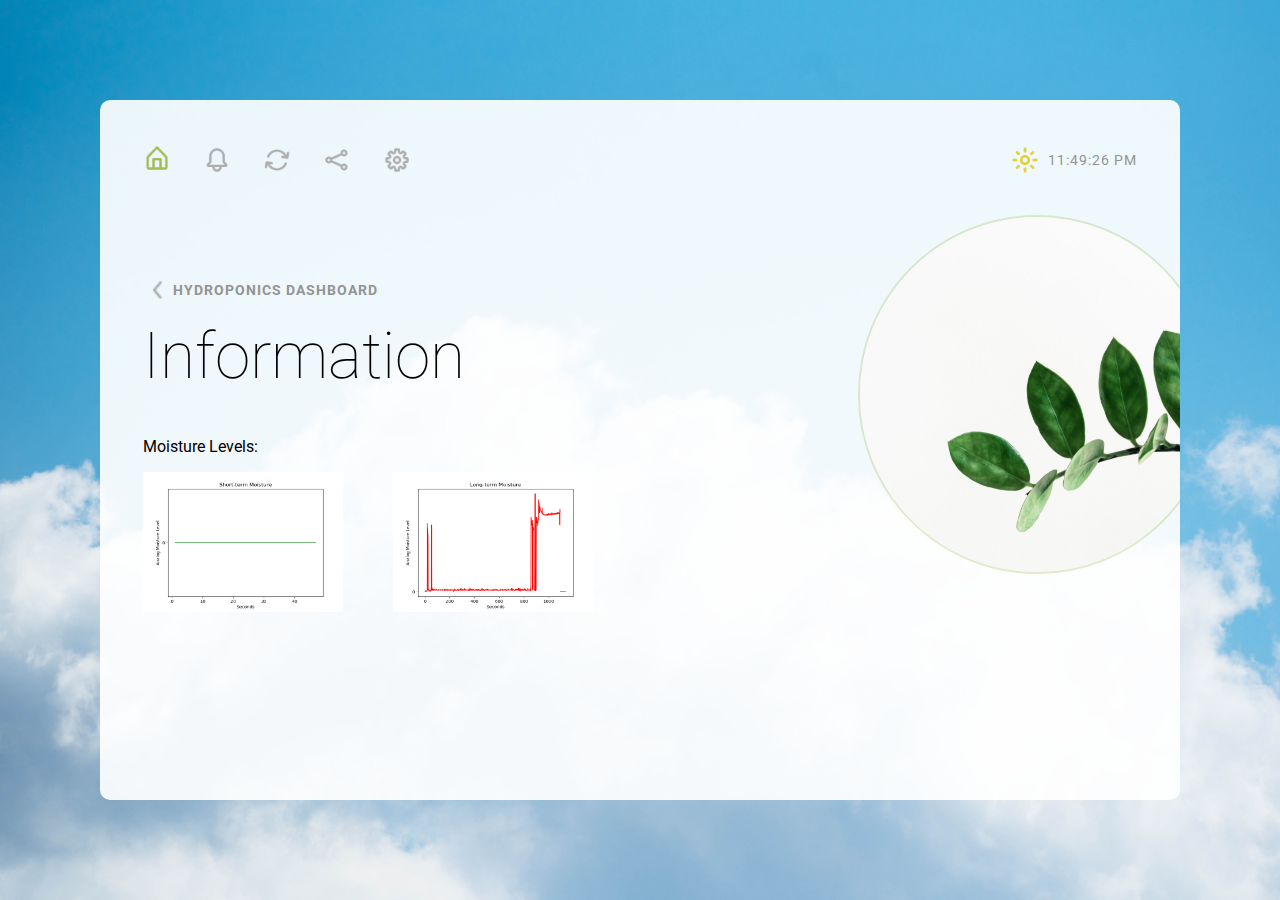
<file: templates/info.html>
<!DOCTYPE html>
<html lang="en">

<head>
  <meta charset="UTF-8">
  <meta name="viewport" content="width=device-width, initial-scale=1.0">
  <meta http-equiv="X-UA-Compatible" content="ie=edge">
  <link href="https://fonts.googleapis.com/css?family=Roboto" rel="stylesheet">
  <link rel="stylesheet" href="../static/css/switch.css">
  <link rel="stylesheet" href="../static/css/style.css">
  <link rel="shortcut icon" href="../static/resources/favicon.png">
  <script src="../static/script/script.js" defer></script>
  <title>Infomation - Hypoponics Dashboard</title>
</head>

<body>

  <div id="content">
    <!-- Header Section -->
    <header>
      <nav>
        <div id="navbar-left">
          <a href="{{ url_for('index') }}"><img src="../static/resources/icon-home.png" alt="Home Menu"></a>
          <img src="../static/resources/icon-bell.png" alt="Bell Menu">
          <img src="../static/resources/icon-refresh.png" alt="Refresh Menu">
          <img src="../static/resources/icon-share.png" alt="Share Menu">
          <img src="../static/resources/icon-gear.png" alt="Gear Menu">
        </div>
        <div id="navbar-right">
          <!-- <p>Time: </p> -->
          <img src="../static/resources/icon-sun.png" alt="Sun Menu">
          <p id="time" onload="showTime()"></p>
        </div>
      </nav>
    </header>

    <!-- Main Section -->
    <main>

      <!-- Left Side (Text) -->
      <div id="left">
        <div id="note">
          <img src="../static/resources/icon-back.png" alt="Back Button">
          <h2>Hydroponics Dashboard</h2>
        </div>

        <h1>Information</h1>

        <!-- The amount of water being used -->
        <p>Moisture Levels:</p>

        <div id="thing">
          <img id="graph1" src="../static/resources/moistureshort.png" />
          <img id="graph2" src="../static/resources/moisturelong.png" />
        </div>

      </div>

      <!-- Right Side (Image) -->
      <div id="right">
        <img src="../static/resources/info.jpg" alt="Plant Species">
      </div>
    </main>

  </div>
</body>

</html>
</file>
<file: static/css/switch.css>
/* Switches */
.power-buttons-container {
	width: 100%;
	display: flex;
	justify-content: space-between;
}

.power-buttons-data {
	width: 60%;
	height: 182.5px;
	display: flex;
	flex-direction: column;
	/* justify-content: space-between; */
	font-size: 1rem;
    font-weight: 400;
	line-height: 1.5;
	padding-bottom: 2px;
	border: black 2px solid;
	border-radius: 5px;
}

.power-button {
	width: 100%;
	padding-top: 0px;
	/* border-bottom: 1px solid gray; */
}

.switch {
	position: relative;
	display: inline-block;
	width: 60px;
	height: 34px;
	transform: scale(0.60);
	transform-origin: right;
}

.switch input {
	/* opacity: 0;
	width: 0;
	height: 0; */
}

.slider {
	position: absolute;
	cursor: pointer;
	top: 0;
	left: 0;
	right: 0;
	bottom: 0;
	background-color: #ccc;
	-webkit-transition: .4s;
	transition: .4s;
}

.slider:before {
	position: absolute;
	content: "";
	height: 26px;
	width: 26px;
	left: 4px;
	bottom: 4px;
	background-color: white;
	-webkit-transition: .4s;
	transition: .4s;
}

input:checked + .slider {
	background-color: #2196f3;
}

input:focus + .slider {
	box-shadow: 0 0 1px #2196f3;
}

input:checked + .slider:before {
	-webkit-transform: translateX(26px);
	-ms-transform: translateX(26px);
	transform: translateX(26px);
}

/* Rounded sliders */
.slider.round {
	border-radius: 34px;
}

.slider.round:before {
	border-radius: 50%;
}
</file>
<file: static/css/style.css>
/* Boilerplate */

* {
  box-sizing: border-box;
}

body {
  margin: 0;
  font-family: 'Roboto', sans-serif;
  overflow-x: hidden;
  padding: 100px;
  background: url('../resources/background1.jpg');
    background-size: cover;
  height: 100vh;

}

/* Base */

#content {
  /* border: 2px dashed red; */
  border-radius: 10px;
  background: #ffffffe8;
  height: calc(100vh - 200px);
  overflow: hidden;
  display: relative;
  /*border-bottom: 50px solid #e6eaec;*/
}

header {
  /* border: 5px dashed red; */
  height: 120px;
  margin: 0 4%;
}

nav {
  /* border: 3px dashed blue; */
  height: 100%;
  display: flex;
    align-items: center;
}

/* Left Side */
#navbar-left {
  flex: 1;
  height: 100%;
  display: flex;
    align-items: center;
}

#navbar-left a {
  margin-right: 32px;
}

#navbar-left img {
  height: 28px;
  margin-right: 32px;
}

#navbar-left img:first-child {
  margin-right: 0;
}

/* Right Side */
#navbar-right {
  flex: 1;
  height: 100%;

    display: flex;
      align-items: center;
      justify-content: flex-end;
}

#navbar-right img {
  height: 30px;
  width: 30px;
}

#navbar-right p {
  font-size: 14px;
  margin-left: 8px;
  color: #939393;
  text-transform: uppercase;
  letter-spacing: 1px;
}

main {
  margin: 0 4%;
  /* border: 3px dashed blue; */
  display: flex;
    flex-direction: row;
  padding-top: 50px;
}

#left {
  /* border: 3px dashed yellow; */
  flex: 1;
}

#note {
  display: flex;
    align-items: center;
    /* justify-content: center; */
}

#left img {
  height: 30px;
  width: 30px;
}

#left h2 {
  font-size: 14px;
  color: #939393;
  text-transform: uppercase;
  letter-spacing: 1px;
}

#left h1 {
  font-size: 64px;
  font-weight: 100;
  margin-top: 10px;
}

#right {
  /* border: 3px dashed pink; */
  flex: 1;
  position: relative;
}

#right img {
  border-radius: 50%;
  position: absolute;
    right: -16%;
    top: -16%;
  object-fit: cover;
  /* height: 600px; */
  /* width: 600px; */
  height: 28vw;
  width: 28vw;
  border: 2px solid #9dbd534b;
}

#data {
  display: flex;
    justify-content: space-between;
}

#data p:first-child {
  font-size: 14px;
  color: #939393;
  text-transform: uppercase;
  letter-spacing: 1px;
  margin: 0;
}

#data p {
  margin: 0;
  font-size: 44px;
  font-weight: lighter;
}

.box {
  transition: 100ms;
  cursor: pointer;
  text-decoration: none;
  color: black;
  border-radius: 4px;
}

.box:hover {
  color: #9ebd53;
  background: #ffffff;
  padding: 20px;
  box-shadow: 0 0 0px 3px rgba(0, 131, 0, 0.19), 0 0px 20px rgba(0, 177, 15, 0.23);
  /* box-shadow: #939393; */
}

/* Tooltip */
.tooltip {
  position: relative;
  display: inline-block;
  /* border-bottom: 1px dotted black; */
}

.tooltip .tooltiptext {
  visibility: hidden;
  width: 120px;
  background-color: black;
  color: #fff;
  text-align: center;
  border-radius: 6px;
  padding: 5px 0;

  /* Position the tooltip */
  position: absolute;
  z-index: 1;
  bottom: 100%;
  left: 50%;
  margin-left: -60px;
}

.tooltip:hover .tooltiptext {
  visibility: visible;
  margin-bottom: 15px;
  padding: 5px 2px;
}

/* Custom Code */
.button {
  display: flex;
    align-items: center;
}

.center {
  display: flex;
    align-items: center;
    justify-content: center;
}

#thing {
  display: flex;
    flex-direction: row;
}

#graph1, #graph2 {
  height: 140px !important;
  width: 200px !important;
}

#graph1 {
  margin-right: 50px;
}

#graph1:hover, #graph2:hover {
  height: 60vh !important;
  width: 40vw !important;
  z-index: 1100 !important;
  position: absolute;
  top: 20%;
}

.btn {
  background-color: #4CAF50;
  border: none;
  color: white;
  padding: 15px 32px;
  text-align: center;
  text-decoration: none;
  display: inline-block;
  font-size: 16px;
  margin: 4px 2px 4px 10px;
  cursor: pointer;
}

.red {
  background-color: red;
}
</file>
